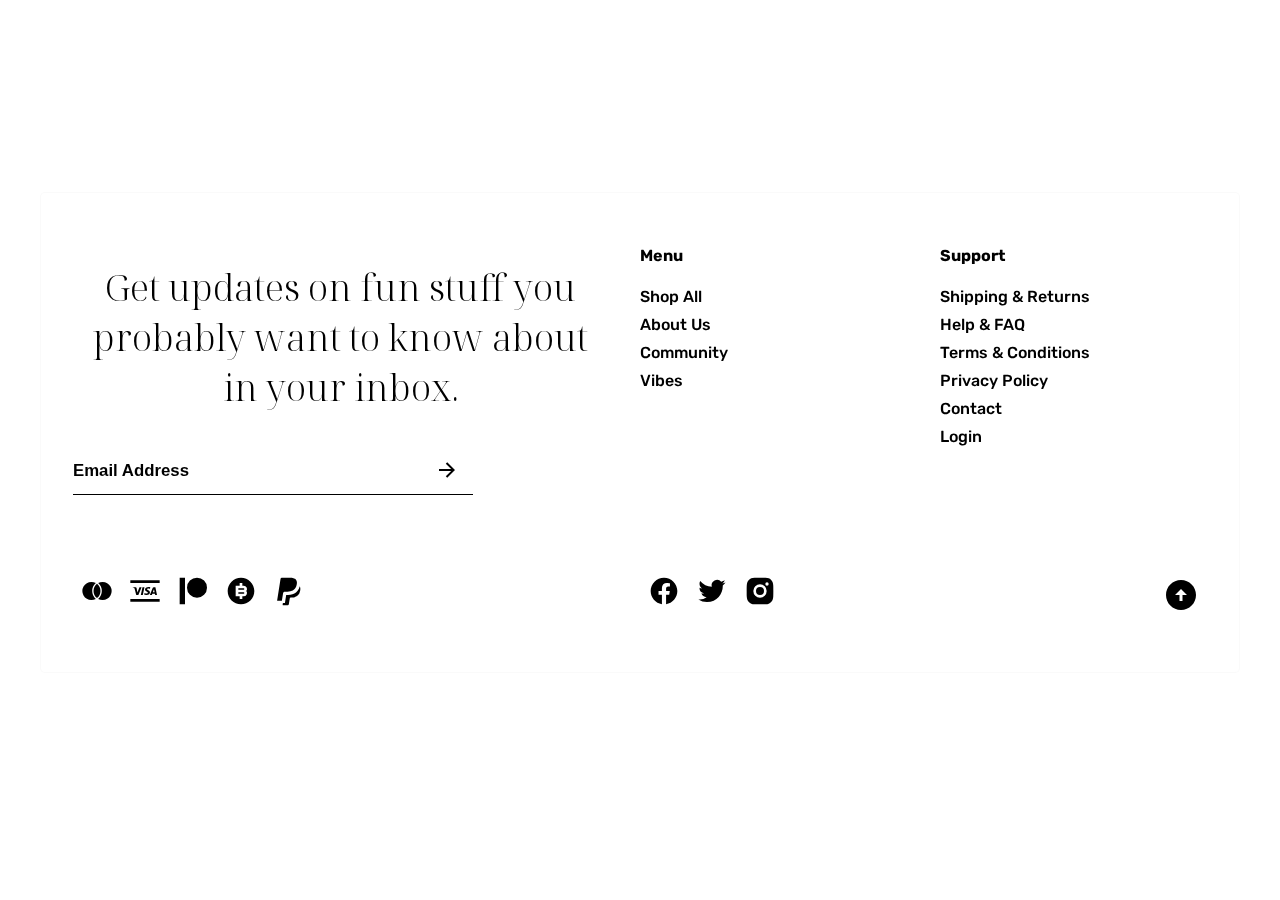
<file: footer.html>
<!DOCTYPE html>
<html lang="en">
<head>
    <meta charset="UTF-8">
    <meta http-equiv="X-UA-Compatible" content="IE=edge">
    <meta name="viewport" content="width=device-width, initial-scale=1.0">
    <title>Document</title>
    <link rel="stylesheet" href="footer.css">
</head>
<body>
    <footer class="footer">
        <video class="footer_video" muted="" loop="" autoplay src="//cdn.shopify.com/s/files/1/0526/6905/5172/t/5/assets/footer.mp4?v=29581141968431347981633714450" type="video/mp4">
        </video>
      
        <div class="container">
          <div class="footer_inner">
            <div class="c-footer">
              <div class="layout">
                <div class="layout_item w-50">
                  <div class="newsletter">
                    <h3 class="newsletter_title">Get updates on fun stuff you probably want to know about in your inbox.</h3>
                    <form action="">
                      <input type="text" placeholder="Email Address">
                      <button>
                        <svg xmlns="http://www.w3.org/2000/svg" viewBox="0 0 24 24" width="24" height="24">
                          <path fill="none" d="M0 0h24v24H0z" />
                          <path d="M16.172 11l-5.364-5.364 1.414-1.414L20 12l-7.778 7.778-1.414-1.414L16.172 13H4v-2z" />
                        </svg>
                      </button>
                    </form>
                  </div>
                </div>
      
                <div class="layout_item w-25">
                  <nav class="c-nav-tool">
                    <h4 class="c-nav-tool_title">Menu</h4>
                    <ul class="c-nav-tool_list">
                      <li>
                        <a href="/collections/all" class="c-link">Shop All</a>
                      </li>
      
                      <li>
                        <a href="/pages/about-us" class="c-link">About Us</a>
                      </li>
      
                      <li>
                        <a href="/blogs/community" class="c-link">Community</a>
                      </li>
                      <li>
                        <a href="#" class="c-link">Vibes</a>
                      </li>
                    </ul>
                  </nav>
      
                </div>
      
                <div class="layout_item w-25">
                  <nav class="c-nav-tool">
                    <h4 class="c-nav-tool_title">Support</h4>
                    <ul class="c-nav-tool_list">
      
                      <li class="c-nav-tool_item">
                        <a href="/pages/shipping-returns" class="c-link">Shipping &amp; Returns</a>
                      </li>
      
                      <li class="c-nav-tool_item">
                        <a href="/pages/help" class="c-link">Help &amp; FAQ</a>
                      </li>
      
                      <li class="c-nav-tool_item">
                        <a href="/pages/terms-conditions" class="c-link">Terms &amp; Conditions</a>
                      </li>
      
                      <li class="c-nav-tool_item">
                        <a href="/pages/privacy-policy" class="c-link">Privacy Policy</a>
                      </li>
      
                      <li class="c-nav-tool_item">
                        <a href="/pages/contact" class="c-link">Contact</a>
                      </li>
      
                      <li class="c-nav-tool_item">
                        <a href="/account/login" class="c-link">
                          Login
                        </a>
                      </li>
                    </ul>
                  </nav>
      
                </div>
              </div>
              <div class="layout c-2">
                <div class="layout_item w-50">
                  <ul class="flex">
                    <li>
                      <svg xmlns="http://www.w3.org/2000/svg" viewBox="0 0 24 24" width="32" height="32">
                        <path fill="none" d="M0 0h24v24H0z" />
                        <path d="M12 6.654a6.786 6.786 0 0 1 2.596 5.344A6.786 6.786 0 0 1 12 17.34a6.786 6.786 0 0 1-2.596-5.343A6.786 6.786 0 0 1 12 6.654zm-.87-.582A7.783 7.783 0 0 0 8.4 12a7.783 7.783 0 0 0 2.728 5.926 6.798 6.798 0 1 1 .003-11.854zm1.742 11.854A7.783 7.783 0 0 0 15.6 12a7.783 7.783 0 0 0-2.73-5.928 6.798 6.798 0 1 1 .003 11.854z" />
                      </svg>
                    </li>
                    <li>
                      <svg xmlns="http://www.w3.org/2000/svg" viewBox="0 0 24 24" width="32" height="32">
                        <path fill="none" d="M0 0h24v24H0z" />
                        <path d="M1 4h22v2H1V4zm0 14h22v2H1v-2zm18.622-3.086l-.174-.87h-1.949l-.31.863-1.562.003c1.005-2.406 1.75-4.19 2.236-5.348.127-.303.353-.457.685-.455.254.002.669.002 1.245 0L21 14.912l-1.378.003zm-1.684-2.062h1.256l-.47-2.18-.786 2.18zM7.872 9.106l1.57.002-2.427 5.806-1.59-.001c-.537-2.07-.932-3.606-1.184-4.605-.077-.307-.23-.521-.526-.622-.263-.09-.701-.23-1.315-.419v-.16h2.509c.434 0 .687.21.769.64l.62 3.289 1.574-3.93zm3.727.002l-1.24 5.805-1.495-.002 1.24-5.805 1.495.002zM14.631 9c.446 0 1.01.138 1.334.267l-.262 1.204c-.293-.118-.775-.277-1.18-.27-.59.009-.954.256-.954.493 0 .384.632.578 1.284.999.743.48.84.91.831 1.378-.01.971-.831 1.929-2.564 1.929-.791-.012-1.076-.078-1.72-.306l.272-1.256c.656.274.935.361 1.495.361.515 0 .956-.207.96-.568.002-.257-.155-.384-.732-.702-.577-.317-1.385-.756-1.375-1.64C12.033 9.759 13.107 9 14.63 9z" />
                      </svg>
                    </li>
                    <li>
                      <svg xmlns="http://www.w3.org/2000/svg" viewBox="0 0 24 24" width="32" height="32">
                        <path fill="none" d="M0 0h24v24H0z" />
                        <path d="M15 17a7.5 7.5 0 1 1 0-15 7.5 7.5 0 0 1 0 15zM2 2h4v20H2V2z" />
                      </svg>
                    </li>
                    <li>
                      <svg xmlns="http://www.w3.org/2000/svg" viewBox="0 0 24 24" width="32" height="32">
                        <path fill="none" d="M0 0h24v24H0z" />
                        <path d="M12 22C6.477 22 2 17.523 2 12S6.477 2 12 2s10 4.477 10 10-4.477 10-10 10zm-1-6v2h2v-2h1a2.5 2.5 0 0 0 2-4 2.5 2.5 0 0 0-2-4h-1V6h-2v2H8v8h3zm-1-3h4a.5.5 0 1 1 0 1h-4v-1zm0-3h4a.5.5 0 1 1 0 1h-4v-1z" />
                      </svg>
                    </li>
                    <li>
                      <svg xmlns="http://www.w3.org/2000/svg" viewBox="0 0 24 24" width="32" height="32">
                        <path fill="none" d="M0 0h24v24H0z" />
                        <path d="M20.067 8.478c.492.88.556 2.014.3 3.327-.74 3.806-3.276 5.12-6.514 5.12h-.5a.805.805 0 0 0-.794.68l-.04.22-.63 3.993-.032.17a.804.804 0 0 1-.794.679H7.72a.483.483 0 0 1-.477-.558L7.418 21h1.518l.95-6.02h1.385c4.678 0 7.75-2.203 8.796-6.502zm-2.96-5.09c.762.868.983 1.81.752 3.285-.019.123-.04.24-.062.36-.735 3.773-3.089 5.446-6.956 5.446H8.957c-.63 0-1.174.414-1.354 1.002l-.014-.002-.93 5.894H3.121a.051.051 0 0 1-.05-.06l2.598-16.51A.95.95 0 0 1 6.607 2h5.976c2.183 0 3.716.469 4.523 1.388z" />
                      </svg>
                    </li>
                  </ul>
                </div>
                <div class="layout_item w-25">
                  <ul class="flex">
                    <li>
                      <a href="#">
                        <svg xmlns="http://www.w3.org/2000/svg" viewBox="0 0 24 24" width="32" height="32">
                          <path fill="none" d="M0 0h24v24H0z" />
                          <path d="M12 2C6.477 2 2 6.477 2 12c0 4.991 3.657 9.128 8.438 9.879V14.89h-2.54V12h2.54V9.797c0-2.506 1.492-3.89 3.777-3.89 1.094 0 2.238.195 2.238.195v2.46h-1.26c-1.243 0-1.63.771-1.63 1.562V12h2.773l-.443 2.89h-2.33v6.989C18.343 21.129 22 16.99 22 12c0-5.523-4.477-10-10-10z" />
                        </svg>
                      </a>
                    </li>
                    <li>
                      <a href="#">
                        <svg xmlns="http://www.w3.org/2000/svg" viewBox="0 0 24 24" width="32" height="32">
                          <path fill="none" d="M0 0h24v24H0z" />
                          <path d="M22.162 5.656a8.384 8.384 0 0 1-2.402.658A4.196 4.196 0 0 0 21.6 4c-.82.488-1.719.83-2.656 1.015a4.182 4.182 0 0 0-7.126 3.814 11.874 11.874 0 0 1-8.62-4.37 4.168 4.168 0 0 0-.566 2.103c0 1.45.738 2.731 1.86 3.481a4.168 4.168 0 0 1-1.894-.523v.052a4.185 4.185 0 0 0 3.355 4.101 4.21 4.21 0 0 1-1.89.072A4.185 4.185 0 0 0 7.97 16.65a8.394 8.394 0 0 1-6.191 1.732 11.83 11.83 0 0 0 6.41 1.88c7.693 0 11.9-6.373 11.9-11.9 0-.18-.005-.362-.013-.54a8.496 8.496 0 0 0 2.087-2.165z" />
                        </svg>
                      </a>
                    </li>
                    <li>
                      <a href="#">
                        <svg xmlns="http://www.w3.org/2000/svg" viewBox="0 0 24 24" width="32" height="32">
                          <path fill="none" d="M0 0h24v24H0z" />
                          <path d="M12 2c2.717 0 3.056.01 4.122.06 1.065.05 1.79.217 2.428.465.66.254 1.216.598 1.772 1.153a4.908 4.908 0 0 1 1.153 1.772c.247.637.415 1.363.465 2.428.047 1.066.06 1.405.06 4.122 0 2.717-.01 3.056-.06 4.122-.05 1.065-.218 1.79-.465 2.428a4.883 4.883 0 0 1-1.153 1.772 4.915 4.915 0 0 1-1.772 1.153c-.637.247-1.363.415-2.428.465-1.066.047-1.405.06-4.122.06-2.717 0-3.056-.01-4.122-.06-1.065-.05-1.79-.218-2.428-.465a4.89 4.89 0 0 1-1.772-1.153 4.904 4.904 0 0 1-1.153-1.772c-.248-.637-.415-1.363-.465-2.428C2.013 15.056 2 14.717 2 12c0-2.717.01-3.056.06-4.122.05-1.066.217-1.79.465-2.428a4.88 4.88 0 0 1 1.153-1.772A4.897 4.897 0 0 1 5.45 2.525c.638-.248 1.362-.415 2.428-.465C8.944 2.013 9.283 2 12 2zm0 5a5 5 0 1 0 0 10 5 5 0 0 0 0-10zm6.5-.25a1.25 1.25 0 0 0-2.5 0 1.25 1.25 0 0 0 2.5 0zM12 9a3 3 0 1 1 0 6 3 3 0 0 1 0-6z" />
                        </svg>
                      </a>
                    </li>
                  </ul>
                </div>
                <div class="layout_item w-25" style="display:flex;justify-content: end;align-items: center;">
                  <svg xmlns="http://www.w3.org/2000/svg" viewBox="0 0 24 24" width="36" height="36">
                    <path fill="none" d="M0 0h24v24H0z" />
                    <path d="M12 2c5.52 0 10 4.48 10 10s-4.48 10-10 10S2 17.52 2 12 6.48 2 12 2zm1 10h3l-4-4-4 4h3v4h2v-4z" />
                  </svg>
                </div>
              </div>
            </div>
          </div>
          <div class="footer_copyright">
            <p>&copy; 2022 The Afterlogo Company Inc.</p>
          </div>
        </div>
      </footer>
      
</body>
</html>
</file>
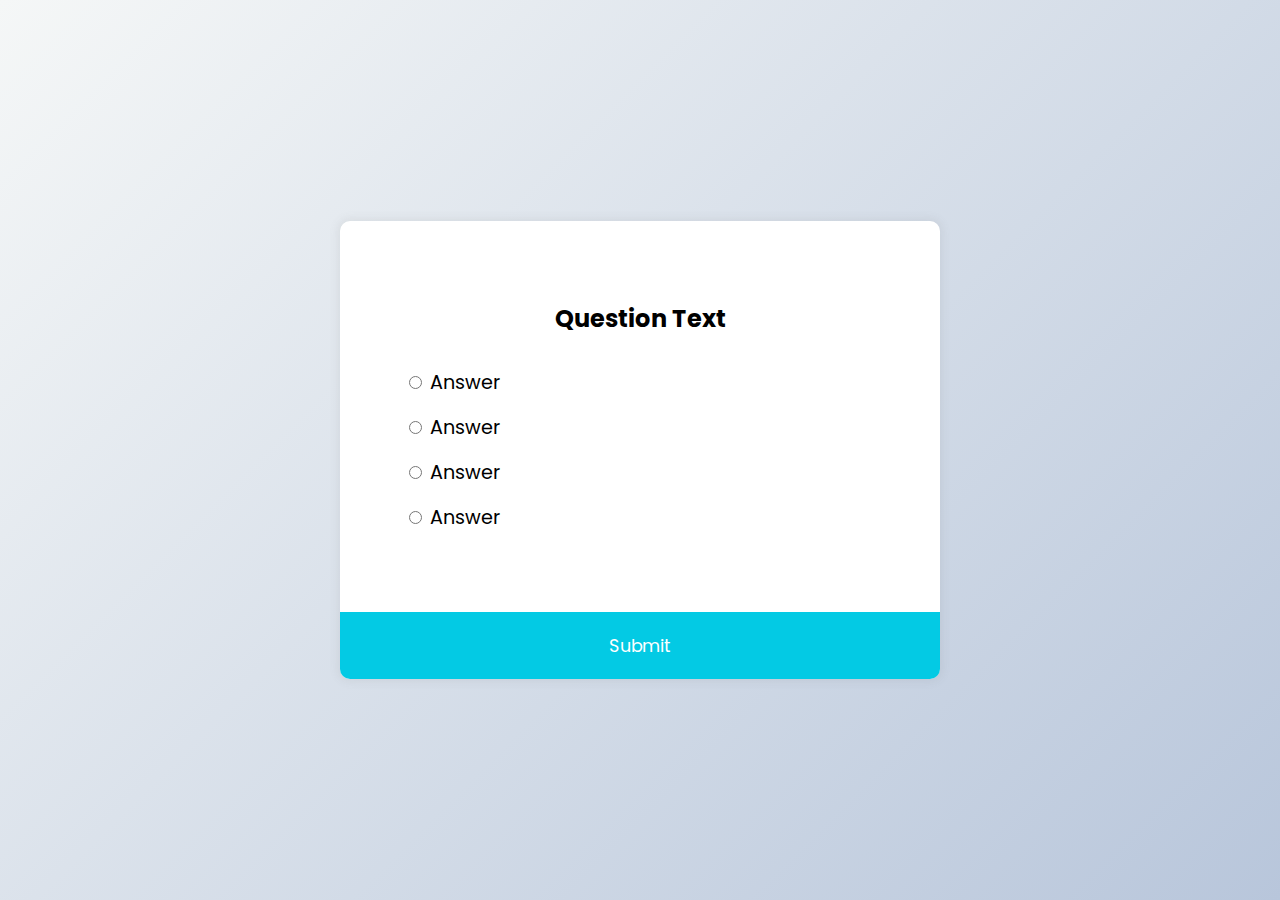
<file: index1.html>
<!DOCTYPE html>
<html lang="en">
<head>
    <meta charset="UTF-8">
    <meta http-equiv="X-UA-Compatible" content="IE=edge">
    <meta name="viewport" content="width=device-width, initial-scale=1.0">
    <title>Document</title>
    <link rel="stylesheet" href="quiz.css">
    <script src=""></script>
</head>
<body>
    <div class="quiz-container" id="quiz">
        <div class="quiz-header">
          <h2 id="question">Question Text</h2>
          <ul>
            <li>
              <input type="radio" name="answer" id="a" class="answer">
              <label for="a" id="a_text">Answer</label>
            </li>
            <li>
              <input type="radio" name="answer" id="b" class="answer">
              <label for="b" id="b_text">Answer</label>
            </li>
            <li>
              <input type="radio" name="answer" id="c" class="answer">
              <label for="c" id="c_text">Answer</label>
            </li>
            <li>
              <input type="radio" name="answer" id="d" class="answer">
              <label for="d" id="d_text">Answer</label>
            </li>
          </ul>
        </div>
        <button id="submit">Submit</button>
      </div>
    
</body>
</html>
</file>
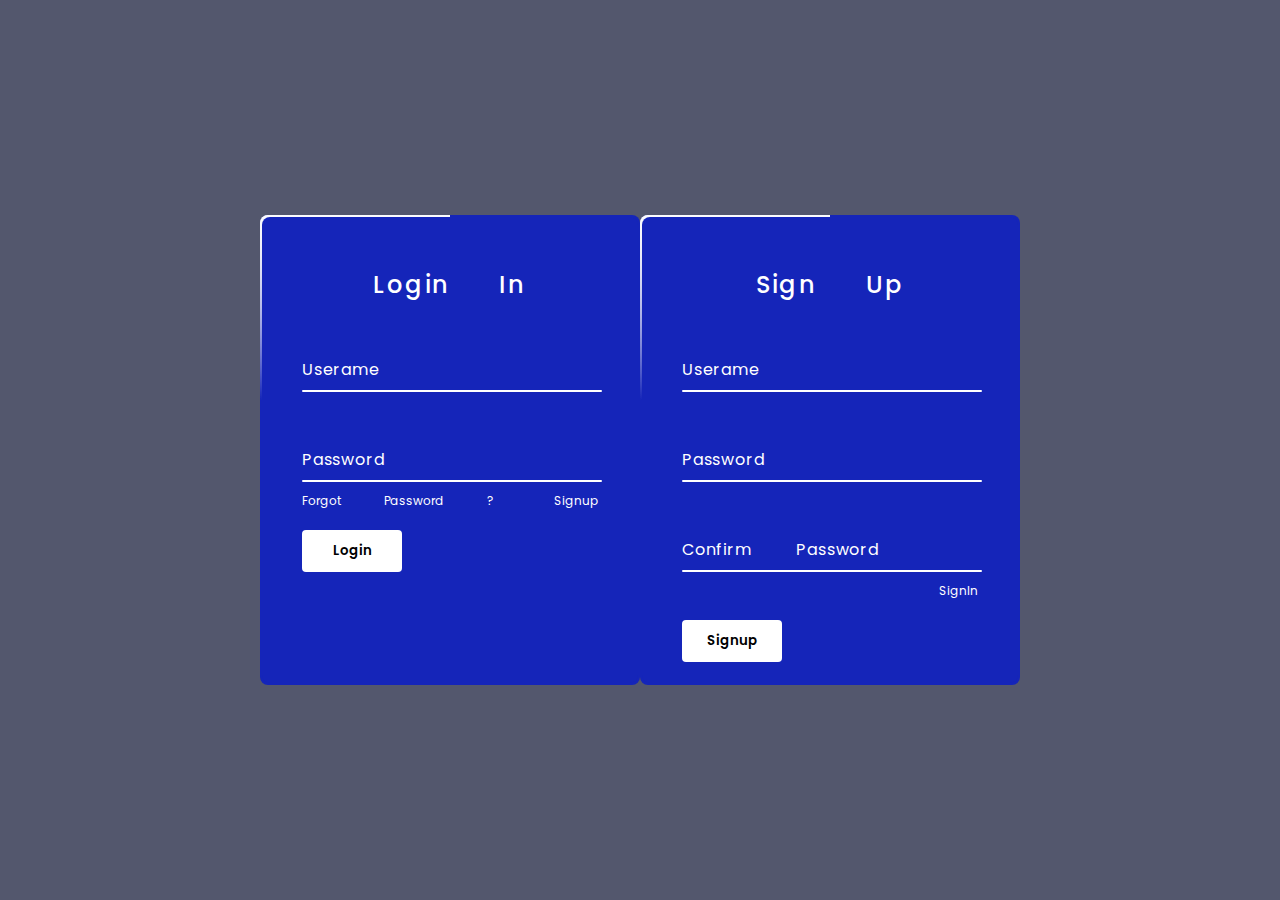
<file: loginsignup.html>
<!DOCTYPE html>
<html lang="en">
<head>
	<meta charset="UTF-8">
	<title>Animated Login Form</title>
	<link rel="stylesheet" href="styl.css">
</head>
<body>
	<div class="maindiv">
	<div class="box">
		<form autocomplete="off">
			<h2>Login In</h2>
			<div class="inputBox">
				<input type="text" required="required">
				<span>Userame</span>
				<i></i>
			</div>
			<div class="inputBox">
				<input type="password" required="required">
				<span>Password</span>
				<i></i>
			</div>
			<div class="links">
				<a href="#">Forgot Password ?</a>
				<a href="signup.html">Signup</a>
			</div>
			<input type="submit" value="Login">
		</form>
	</div>
    <div class="box">
		<form autocomplete="off">
			<h2>Sign Up</h2>
			<div class="inputBox">
				<input type="text" required="required">
				<span>Userame</span>
				<i></i>
			</div>
			<div class="inputBox">
				<input type="password" required="required">
				<span>Password</span>
				<i></i>
			</div>
            <div class="inputBox">
				<input type="password" required="required">
				<span>Confirm Password</span>
				<i></i>
			</div>
            <div class="links">
				<a href="#"></a>
				<a href="login.html">SignIn</a>
			</div>
            <input type="submit" value="Signup">
        </form>
	</div>
	</div>
	<!-- <div class="flex2"> 
        <div class="flex-items">1</div> 
        <div class="flex-items">2</div> 
        <div class="flex-items">3</div> 
    </div>  -->
</body>
</html>
</file>
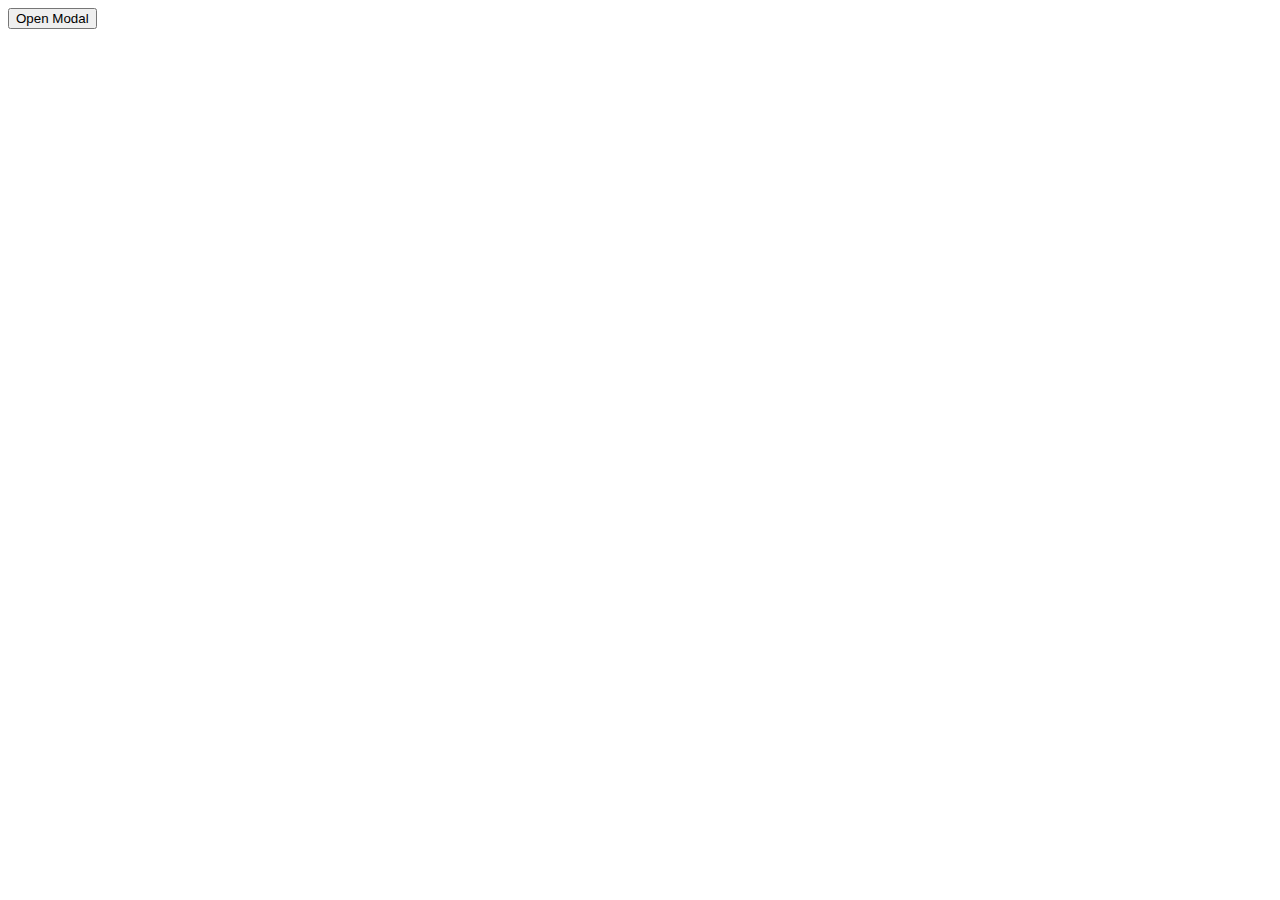
<file: popup.html>
<!DOCTYPE html>
<html lang="en">
<head>
    <meta charset="UTF-8">
    <meta http-equiv="X-UA-Compatible" content="IE=edge">
    <meta name="viewport" content="width=device-width, initial-scale=1.0">
    <title>Document</title>
    <link rel="stylesheet" href="popup.css">
    <script src="pop.js"></script>
</head>
<body>
    <button data-modal-target="#modal">Open Modal</button>
    <div class="modal" id="modal">
      <div class="modal-header">
        <div class="title">Example Modal</div>
        <button data-close-button class="close-button">&times;</button>
      </div>
      <div class="modal-body">
        Lorem ipsum dolor sit amet consectetur adipisicing elit. Esse quod alias ut illo doloremque eum ipsum obcaecati distinctio debitis reiciendis quae quia soluta totam doloribus quos nesciunt necessitatibus, consectetur quisquam accusamus ex, dolorum, dicta vel? Nostrum voluptatem totam, molestiae rem at ad autem dolor ex aperiam. Amet assumenda eos architecto, dolor placeat deserunt voluptatibus tenetur sint officiis perferendis atque! Voluptatem maxime eius eum dolorem dolor exercitationem quis iusto totam! Repudiandae nobis nesciunt sequi iure! Eligendi, eius libero. Ex, repellat sapiente!
      </div>
    </div>
    <div id="overlay"></div>
</body>
</html>
</file>
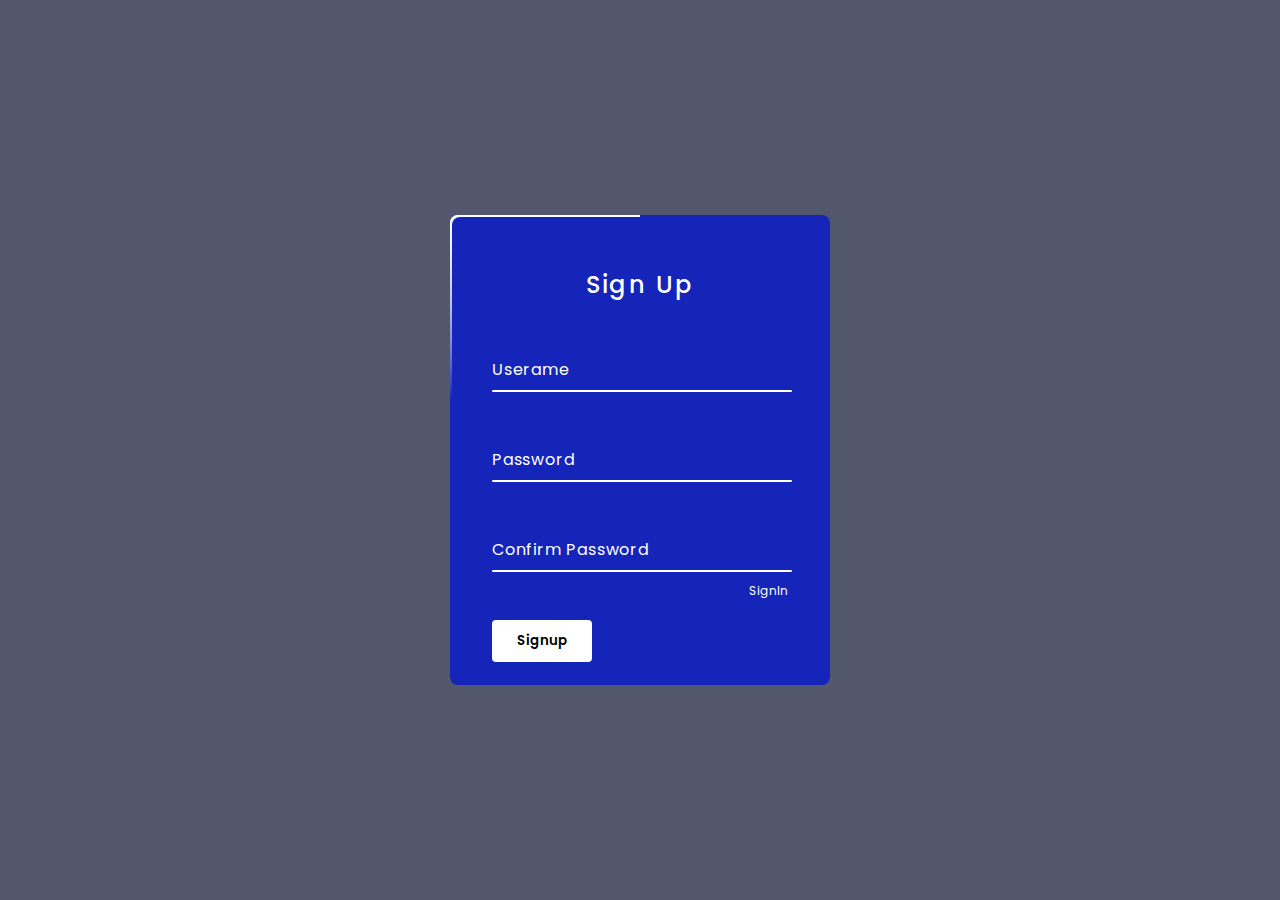
<file: signup.html>
<!DOCTYPE html>
<html lang="en">
<head>
    <meta charset="UTF-8">
    <meta http-equiv="X-UA-Compatible" content="IE=edge">
    <meta name="viewport" content="width=device-width, initial-scale=1.0">
    <title>Document</title>
    <link rel="stylesheet" href="styl.css">
</head>
<body>
    <div class="box">
		<form autocomplete="off">
			<h2>Sign Up</h2>
			<div class="inputBox">
				<input type="text" required="required">
				<span>Userame</span>
				<i></i>
			</div>
			<div class="inputBox">
				<input type="password" required="required">
				<span>Password</span>
				<i></i>
			</div>
            <div class="inputBox">
				<input type="password" required="required">
				<span>Confirm Password</span>
				<i></i>
			</div>
            <div class="links">
				<a href="#"></a>
				<a href="login.html">SignIn</a>
			</div>
            <input type="submit" value="Signup">
        </form>
	</div>
</body>
</html>
</file>
<file: footer.css>
@import url("https://fonts.googleapis.com/css2?family=Noto+Serif+Display:wght@300&family=Rubik:wght@400;500;700&display=swap");

:root {
  --light: #ffffff;
  --dark: #000;
}
body {
  font-family: "Rubik", sans-serif;
  margin: 0;
  padding: 0;
  box-sizing: border-box;
}
h3 {
  font-family: "Noto Serif Display", serif;
  font-size: 2.3rem;
  font-weight: 300;
  text-align: center;
}
a {
  text-decoration: none;
  color: var(--dark);
  font-weight: 500;
  transition: 0.3s ease-in;
  border-bottom: 1px solid transparent;
  margin-bottom: 0.5rem;
  display: inline-flex;
}
a:hover {
  border-bottom: 1px solid var(--dark);
}
ul {
  list-style-type: none;
  padding: 0;
}
button {
  appearance: none;
  border: 0;
  background: transparent;
}
.flex {
  display: flex;
}
.footer_video {
  position: absolute;
  top: 0;
  left: 0;
  object-fit: cover;
  width: 100%;
  height: 100%;
  z-index: -1;
  overflow: hidden;
  border: none;
}
.footer_inner {
  background: var(--light);
  backdrop-filter: blur(50px);
  border: 0.1px solid rgba(233, 232, 232, 0.208);
  border-radius: 5px;
  padding: 2rem;
  margin: 1rem 0;
}
.footer {
  position: relative;
  display: flex;
  align-items: center;
  min-height: 100vh;
}
.container {
  max-width: 1200px;
  width: 100%;
  margin: 0 auto;
  padding: 0 1rem;
}

form {
  display: flex;
  align-items: center;
  justify-content: space-between;
  width: min(100%, 400px);
  border-bottom: 1px solid var(--dark);
}

input {
  padding: 0.75rem 0;
  border: none;
  background: none;
  font-weight: 500;
  transition: border 0.3s cubic-bezier(0.215, 0.61, 0.355, 1);
  border-radius: 0;
  width: 100%;
  font-size: 1.05rem;
  font-weight: bolder;
}
input:focus {
  outline: none;
}
input::placeholder {
  color: var(--dark);
}
@media (min-width: 675px) {
  .layout {
    display: flex;
    flex-wrap: nowrap;
    column-gap: 2rem;
  }
  .w-50 {
    width: 50%;
  }
  .w-25 {
    width: 25%;
  }
}
form {
  position: relative;
}
svg {
  margin: 0.5rem;
}
.c-2 {
  margin-top: 3.5rem;
}
.footer_copyright {
  color: var(--light);
}
</file>
<file: quiz.css>
/* coding with nick */
@import url('https://fonts.googleapis.com/css2?family=Poppins:wght@200;300;400;500&display=swap');
*{
  box-sizing: border-box;
}
body{
  background-color: #b8c6db;
  background-image: linear-gradient(315deg, #b8c6db 0%, #f5f7f7 100%);
  font-family: 'Poppins', sans-serif;
  display: flex;
  align-items: center;
  justify-content: center;
  height: 100vh;
  overflow: hidden;
  margin: 0;
}
.quiz-container{
  background-color: #fff;
  border-radius: 10px;
  box-shadow: 0 0 10px 2px rgba(100, 100, 100, 0.1);
  width: 600px;
  overflow: hidden;
}
.quiz-header{
  padding: 4rem;
}
h2{
  padding: 1rem;
  text-align: center;
  margin: 0;
}
ul{
  list-style-type: none;
  padding: 0;
}
ul li{
  font-size: 1.2rem;
  margin: 1rem 0;
}
ul li label{
  cursor: pointer;
}
button{
  background-color: #03cae4;
  color: #fff;
  border: none;
  display: block;
  width: 100%;
  cursor: pointer;
  font-size: 1.1rem;
  font-family: inherit;
  padding: 1.3rem;
}
button:hover{
  background-color: #04adc4;
}
button:focus{
  outline: none;
  background-color: #44b927;
}
</file>
<file: styl.css>
@import url('https://fonts.googleapis.com/css2?family=Poppins:wght@300;400;500;600;700;800;900&display=swap');
*
{
	margin: 0;
	padding: 0;
	box-sizing: border-box;
  font-family: 'Poppins', sans-serif;
}
body 
{
	display: flex;
	justify-content: center;
	align-items: center;
	min-height: 100vh;
	flex-direction: column;
	background: #53576d;
}
.box 
{
	position: relative;
	width: 380px;
	height: 470px;
	background:rgb(21, 37, 185);
	border-radius: 8px;
	overflow: hidden;
}
.maindiv{
    display: flex;
    flex-direction: row;
    justify-content: space-between;
    word-spacing: 40px;
}
.box::before 
{
	content: '';
	z-index: 1;
	position: absolute;
	top: -50%;
	left: -50%;
	width: 380px;
	height: 420px;
	transform-origin: bottom right;
	background: linear-gradient(0deg,transparent,white,white);
	animation: animate 6s linear infinite;
}
.box::after 
{
	content: '';
	z-index: 1;
	position: absolute;
	top: -50%;
	left: -50%;
	width: 380px;
	height: 420px;
	transform-origin: bottom right;
	background: linear-gradient(0deg,transparent,white,white);
	animation: animate 6s linear infinite;
	animation-delay: -3s;
}
@keyframes animate 
{
	0%
	{
		transform: rotate(0deg);
	}
	100%
	{
		transform: rotate(360deg);
	}
}
form 
{
	position: absolute;
	inset: 2px;
	background:rgb(21, 37, 185);
	padding: 50px 40px;
	border-radius: 8px;
	z-index: 2;
	display: flex;
	flex-direction: column;
}
h2 
{
	color: white;
	font-weight: 500;
	text-align: center;
	letter-spacing: 0.1em;
}
.inputBox 
{
	position: relative;
	width: 300px;
	margin-top: 35px;
}
.inputBox input 
{
	position: relative;
	width: 100%;
	padding: 20px 10px 10px;
	background: transparent;
	outline: none;
	box-shadow: none;
	border: none;
	color:#1d32d3;
	font-size: 1em;
	letter-spacing: 0.05em;
	transition: 0.5s;
	z-index: 10;
}
.inputBox span 
{
	position: absolute;
	left: 0;
	padding: 20px 0px 10px;
	pointer-events: none;
	font-size: 1em;
	color: white;
	letter-spacing: 0.05em;
	transition: 0.5s;
}
.inputBox input:valid ~ span,
.inputBox input:focus ~ span 
{
	color:white ;
	transform: translateX(0px) translateY(-34px);
	font-size: 0.75em;
}
.inputBox i 
{
	position: absolute;
	left: 0;
	bottom: 0;
	width: 100%;
	height: 2px;
	background: white;
	border-radius: 4px;
	overflow: hidden;
	transition: 0.5s;
	pointer-events: none;
	z-index: 9;
}
.inputBox input:valid ~ i,
.inputBox input:focus ~ i 
{
	height: 44px;
}
.links
{
	display: flex;
	justify-content: space-between;
}
.links a 
{
	margin: 10px 0;
	font-size: 0.75em;
	color:white;
	text-decoration: beige;
}
.links a:hover,
.links a:nth-child(2)
{
	color: white;
}
input[type="submit"]
{
	border: none;
	outline: none;
	padding: 11px 25px;
	background: white;
	cursor: pointer;
	border-radius: 4px;
	font-weight: 600;
	width: 100px;
	margin-top: 10px;
}
input[type="submit"]:active 
{
	opacity: 0.8;
}
</file>
<file: popup.css>
*, *::after, *::before {
    box-sizing: border-box;
  }
  
  .modal {
    position: fixed;
    top: 50%;
    left: 50%;
    transform: translate(-50%, -50%) scale(0);
    transition: 200ms ease-in-out;
    border: 1px solid black;
    border-radius: 10px;
    z-index: 10;
    background-color: white;
    width: 500px;
    max-width: 80%;
  }
  
  .modal.active {
    transform: translate(-50%, -50%) scale(1);
  }
  
  .modal-header {
    padding: 10px 15px;
    display: flex;
    justify-content: space-between;
    align-items: center;
    border-bottom: 1px solid black;
  }
  
  .modal-header .title {
    font-size: 1.25rem;
    font-weight: bold;
  }
  
  .modal-header .close-button {
    cursor: pointer;
    border: none;
    outline: none;
    background: none;
    font-size: 1.25rem;
    font-weight: bold;
  }
  
  .modal-body {
    padding: 10px 15px;
  }
  
  #overlay {
    position: fixed;
    opacity: 0;
    transition: 200ms ease-in-out;
    top: 0;
    left: 0;
    right: 0;
    bottom: 0;
    background-color: rgba(0, 0, 0, .5);
    pointer-events: none;
  }
  
  #overlay.active {
    opacity: 1;
    pointer-events: all;
  }
</file>
